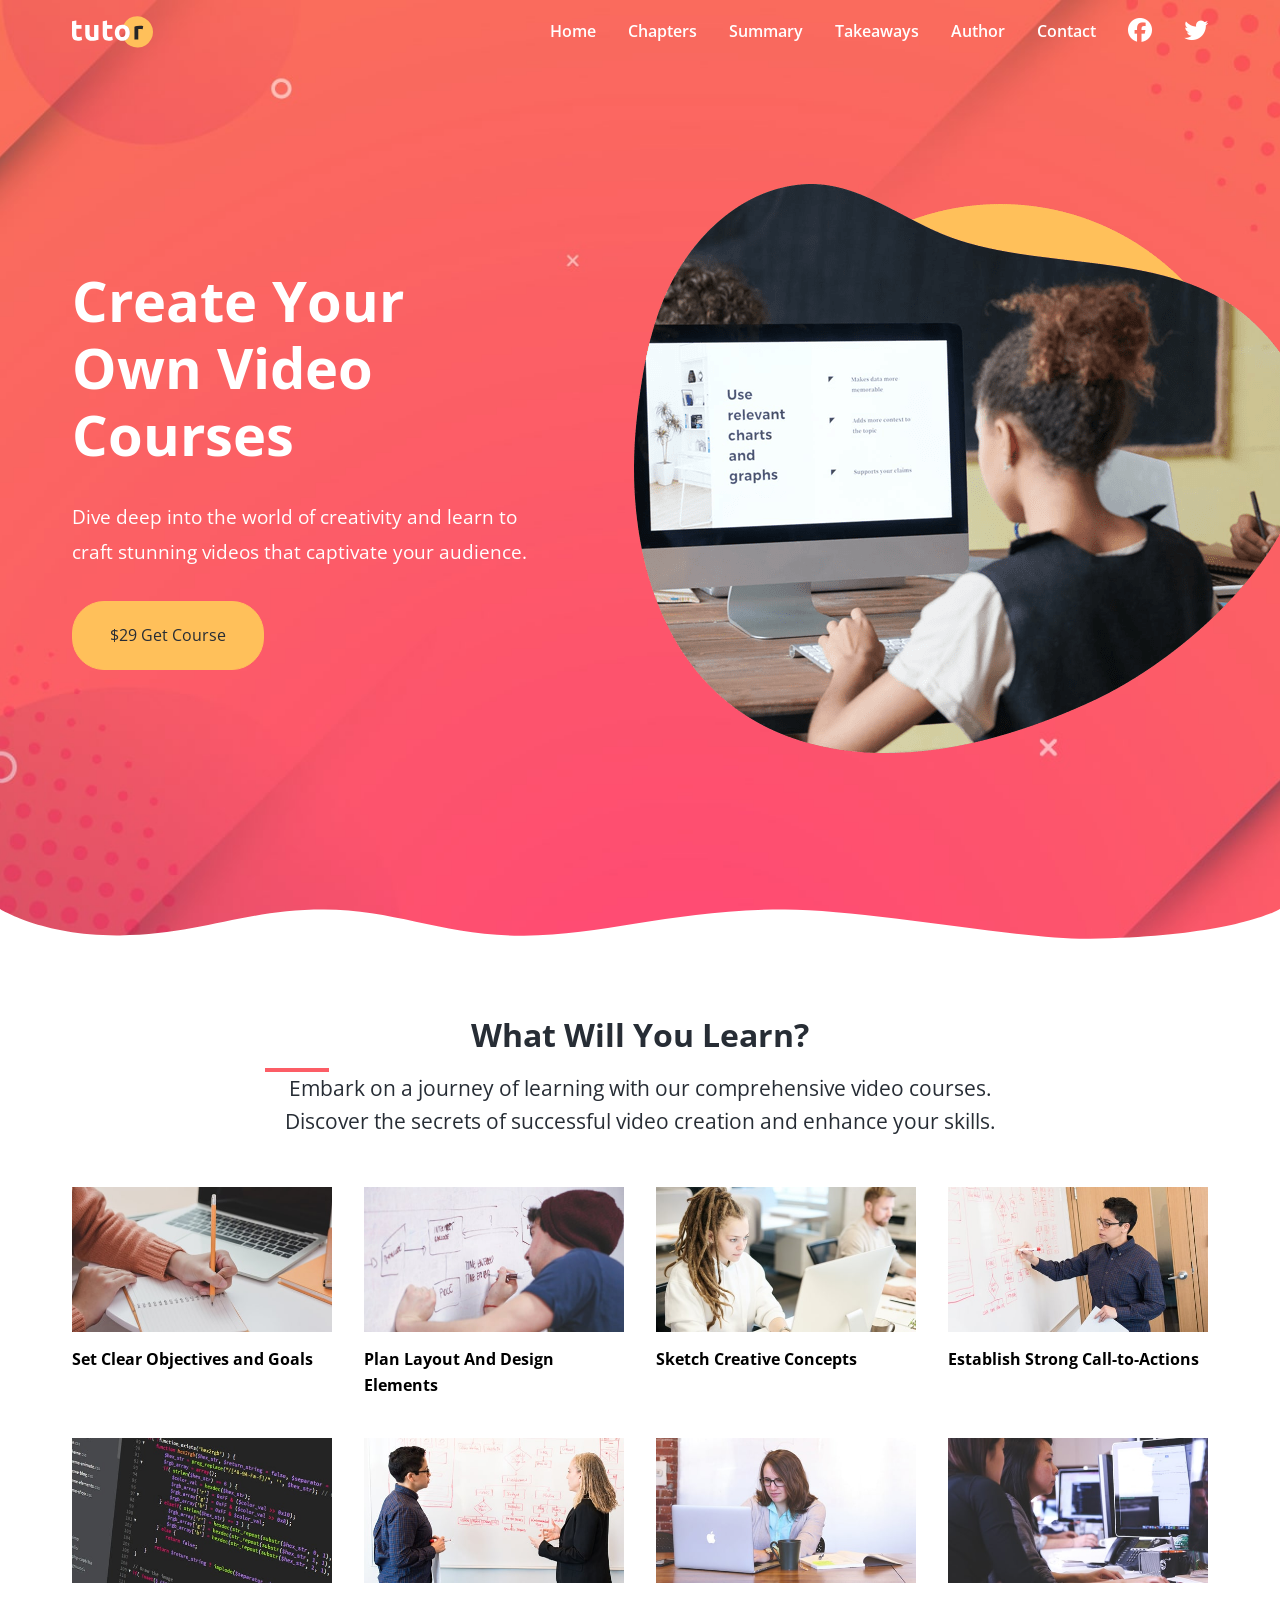
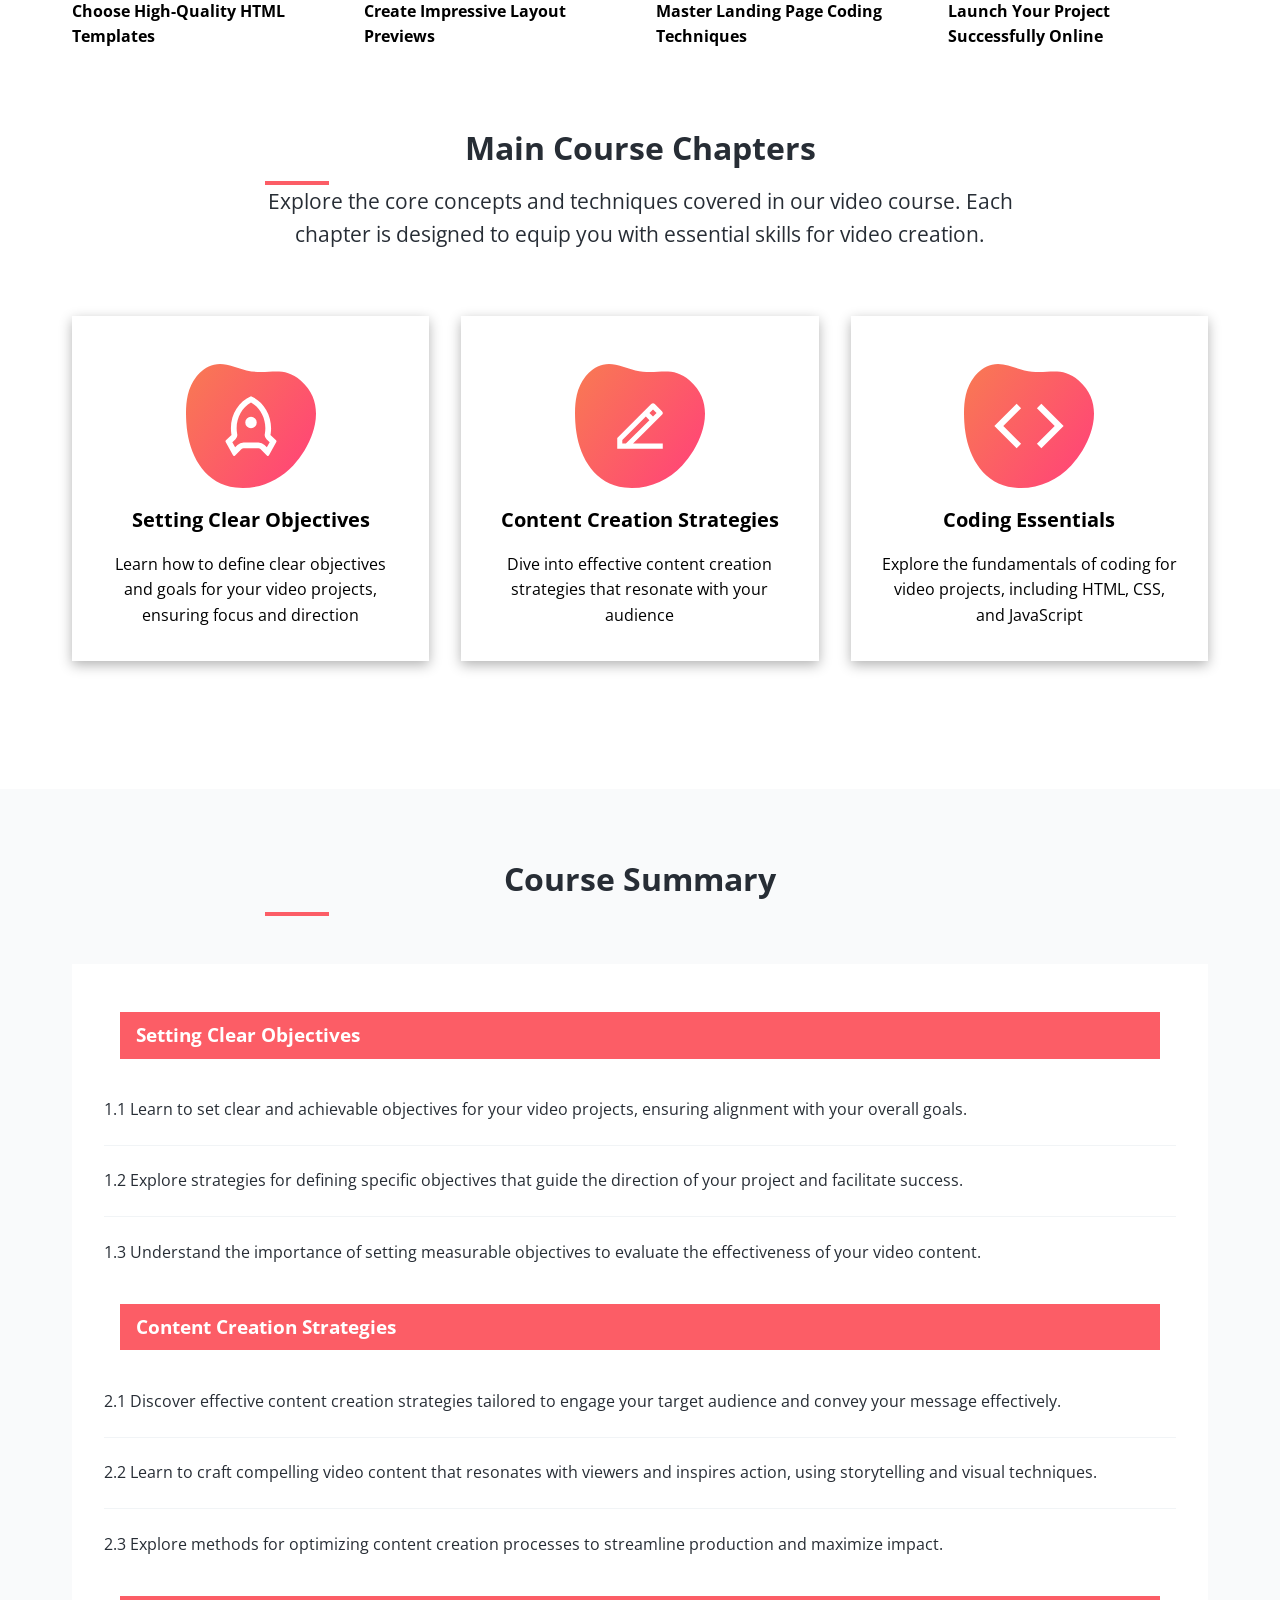
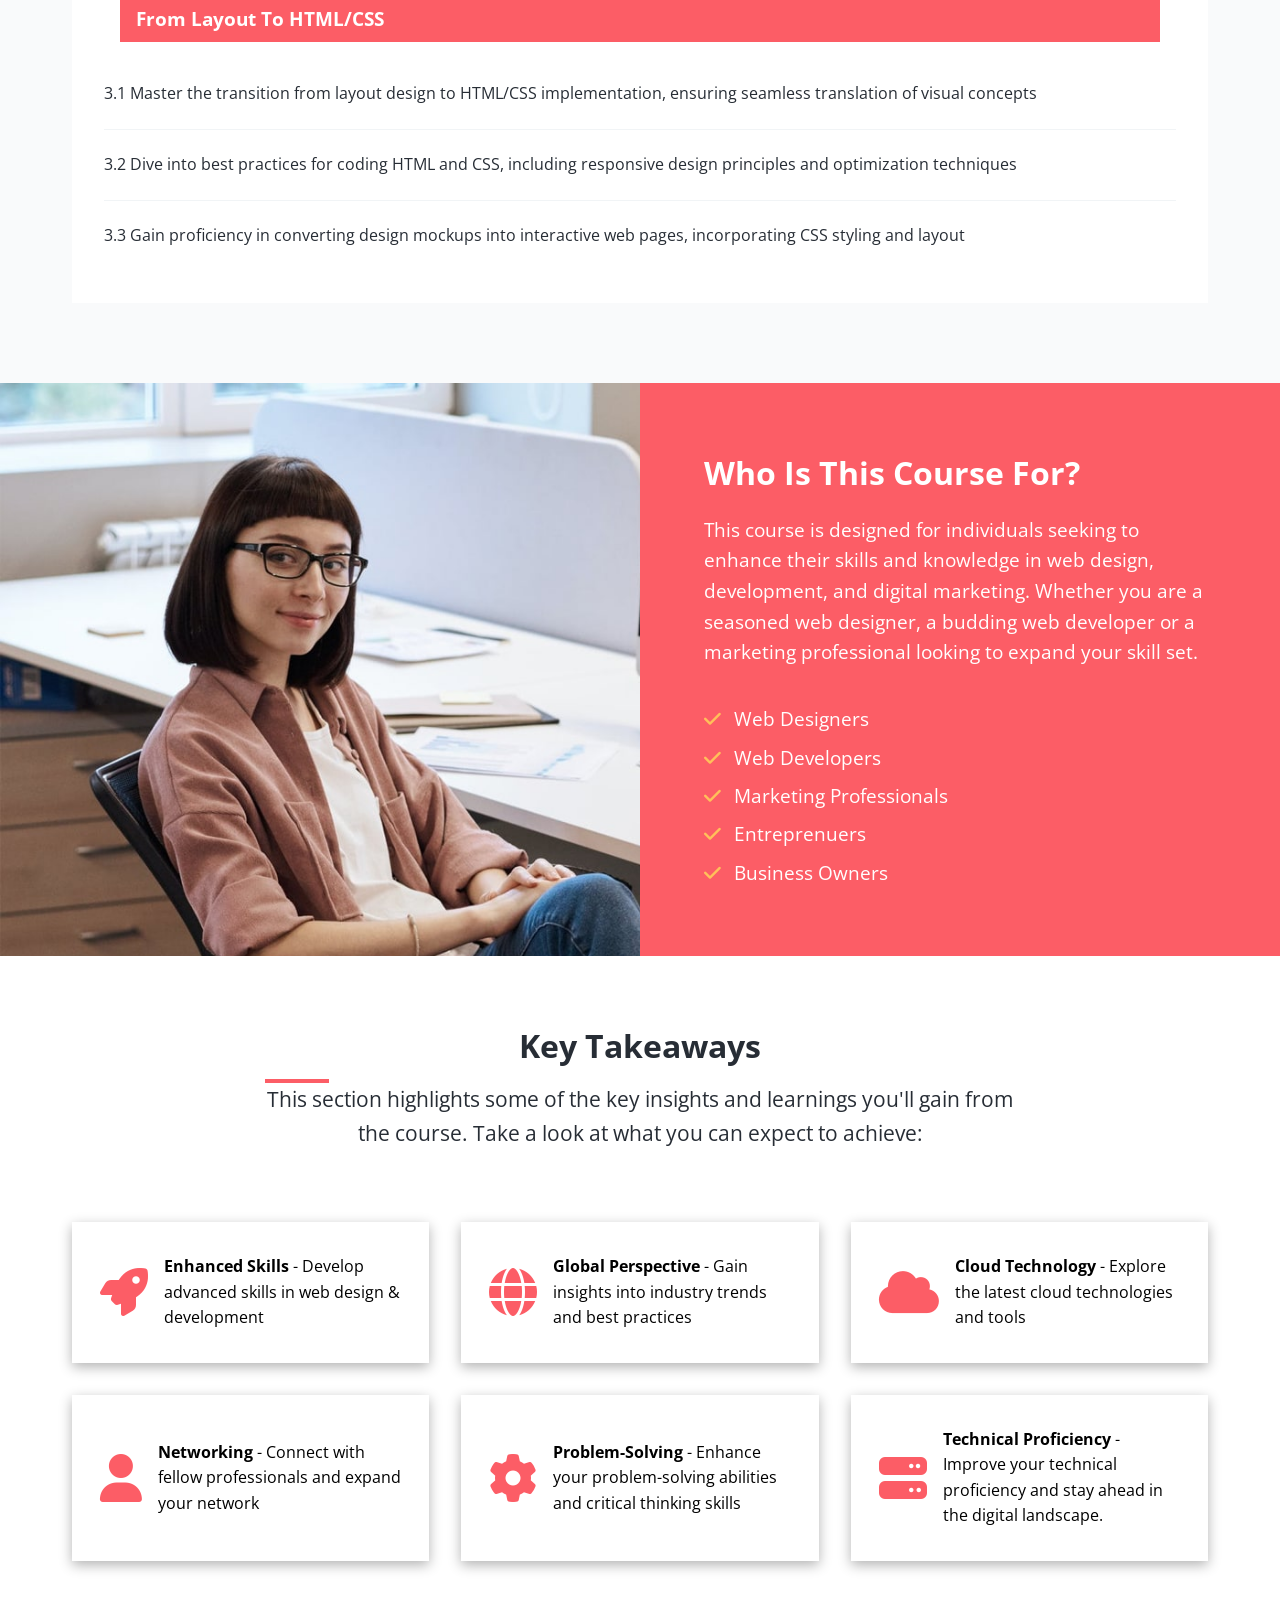
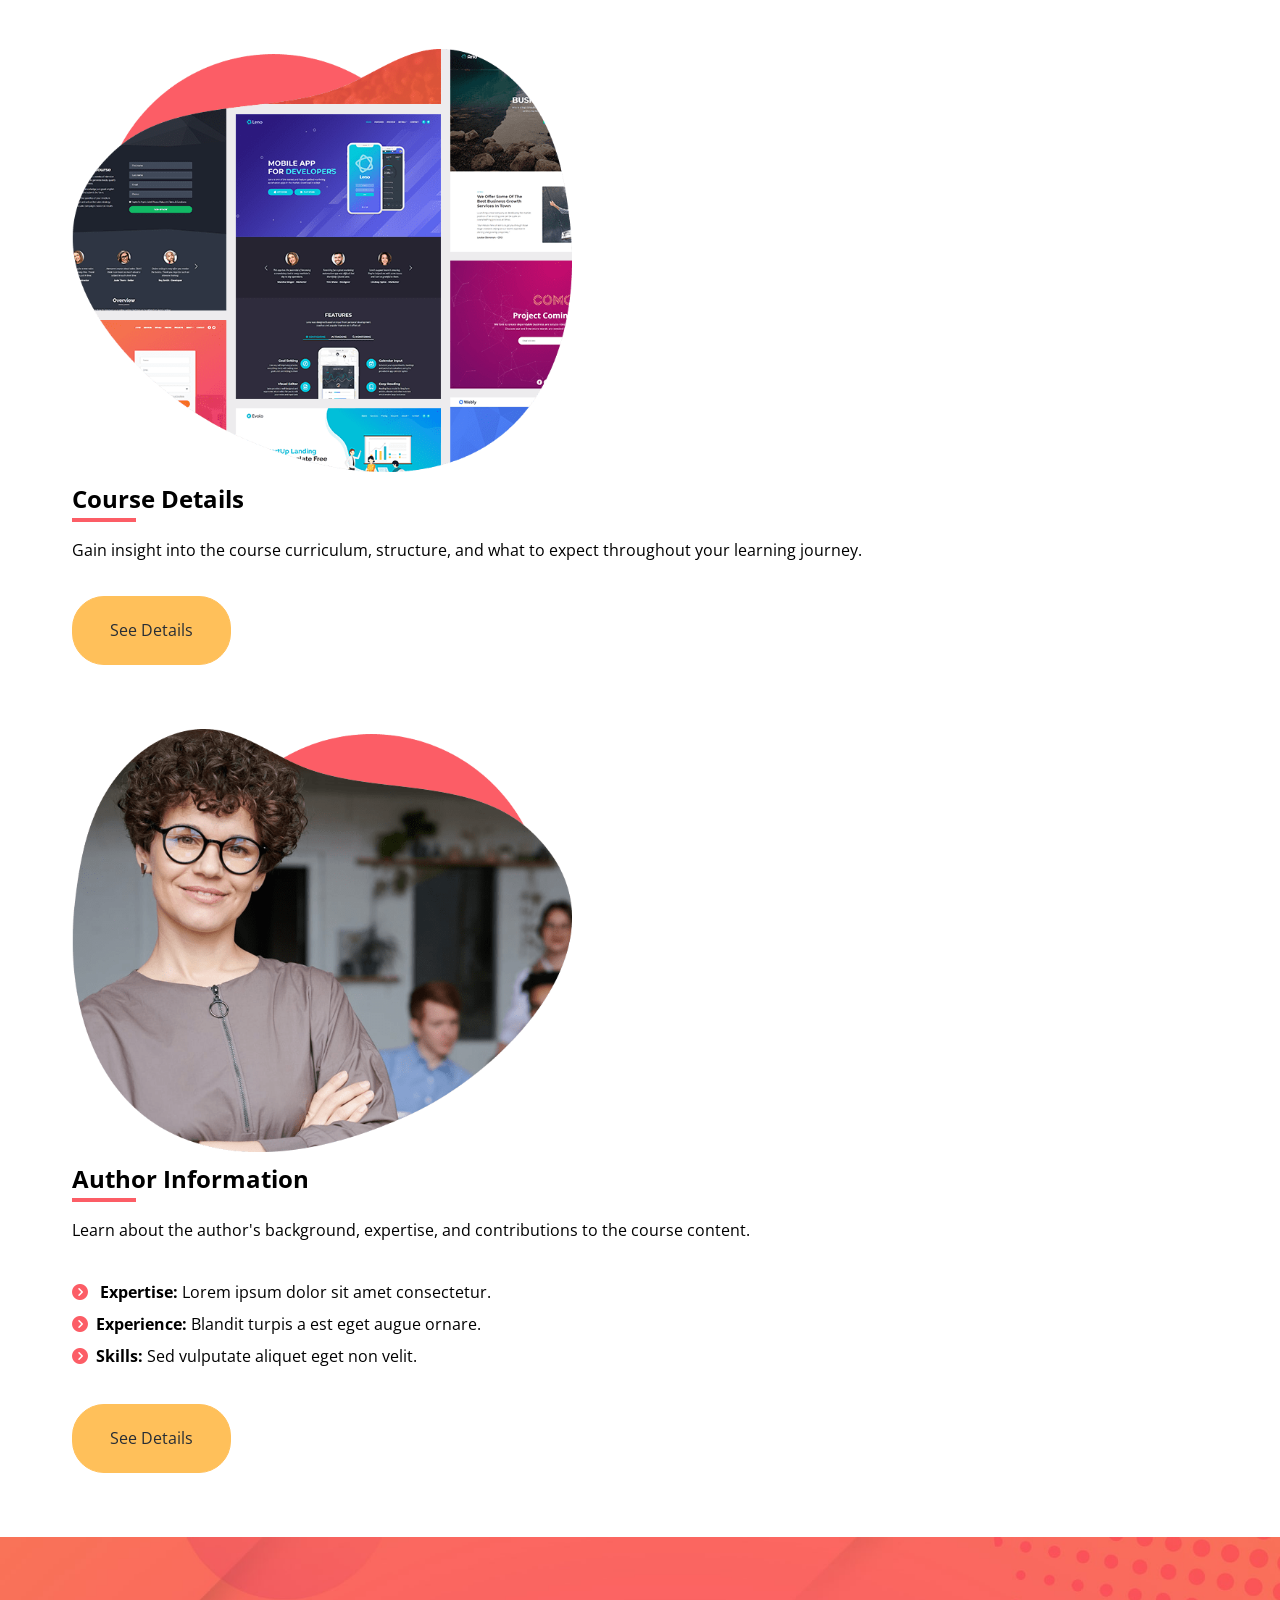
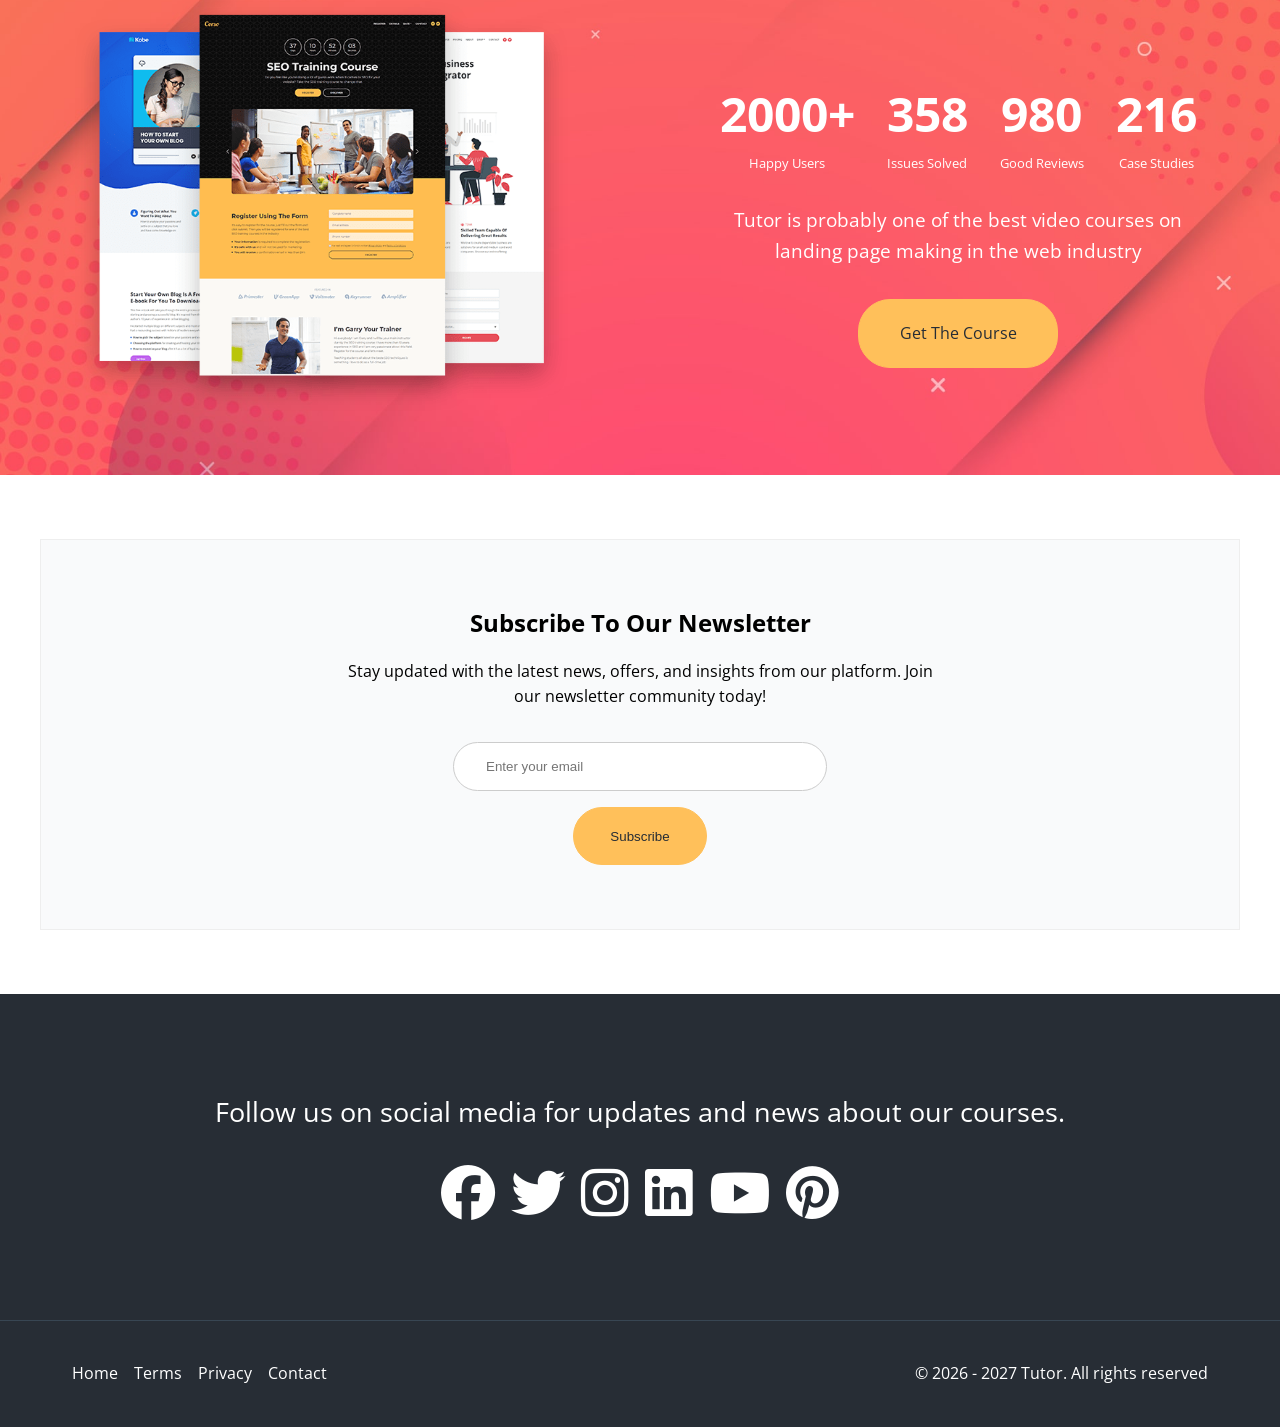
<file: tutor/index.html>
<!DOCTYPE html>
<html lang="en">
  <head>
    <meta charset="UTF-8" />
    <meta name="viewport" content="width=device-width, initial-scale=1.0" />
    <link rel="preconnect" href="https://fonts.googleapis.com" />
    <link rel="preconnect" href="https://fonts.gstatic.com" crossorigin />
    <link
      href="https://fonts.googleapis.com/css2?family=Open+Sans:ital,wght@0,300..800;1,300..800&display=swap"
      rel="stylesheet"
    />
    <link
      rel="stylesheet"
      href="https://cdnjs.cloudflare.com/ajax/libs/font-awesome/6.5.2/css/all.min.css"
      integrity="sha512-SnH5WK+bZxgPHs44uWIX+LLJAJ9/2PkPKZ5QiAj6Ta86w+fsb2TkcmfRyVX3pBnMFcV7oQPJkl9QevSCWr3W6A=="
      crossorigin="anonymous"
      referrerpolicy="no-referrer"
    />
    <link rel="stylesheet" href="./css/styles.css" />
    <link rel="icon" href="./images/favicon.png" />
    <title>Welcome To Tutor</title>
  </head>
  <body>
    <nav class="navbar">
      <div class="navbar-flex container">
        <img src="images/logo.svg" alt="Tutor" />

        <div class="main-menu-items">
          <ul class="main-menu-list">
            <li>
              <a href="index.html">Home</a>
            </li>
            <li>
              <a href="#chapters">Chapters</a>
            </li>
            <li>
              <a href="#summary">Summary</a>
            </li>
            <li>
              <a href="#takeaways">Takeaways</a>
            </li>
            <li>
              <a href="#author">Author</a>
            </li>
            <li>
              <a href="contact.html">Contact</a>
            </li>
            <li>
              <a href="#" >
                <i class="fa-brands fa-facebook"></i>
              </a>
            </li>
            <li>
              <a href="#" >
                <i class="fa-brands fa-twitter"></i>
              </a>
            </li>
          </ul>
        </div>

        <!-- Mobile Menu -->
        <div class="mobile-menu">
          <!-- Hamburger button -->
          <div class="mobile-menu-toggle">
            <i class="fas fa-bars fa-2x"></i>
          </div>
          <!-- Mobile Menu Items -->
          <div class="mobile-menu-items">
            <ul class="mobile-menu-list">
              <li>
                <a href="index.html">Home</a>
              </li>
              <li>
                <a href="#chapters">Chapters</a>
              </li>
              <li>
                <a href="#summary">Summary</a>
              </li>
              <li>
                <a href="#takeaways">Takeaways</a>
              </li>
              <li>
                <a href="#author">Author</a>
              </li>
              <li>
                <a href="contact.html">Contact</a>
              </li>
              <li>
                <a href="#" >
                  <i class="fa-brands fa-facebook"></i>
                </a>
              </li>
              <li>
                <a href="#" >
                  <i class="fa-brands fa-twitter"></i>
                </a>
              </li>
            </ul>
          </div>
        </div>
      </div>
    </nav>

    <!-- Hero -->
    <header class="hero">
      <div class="container hero-flex">
        <div class="hero-content">
          <h1>Create Your Own Video Courses</h1>
          <p>
            Dive deep into the world of creativity and learn to craft stunning
            videos that captivate your audience.
          </p>
          <a href="#" class="btn">$29 Get Course</a>
        </div>
        <img src="images/header-course.png" alt="hero" />
      </div>

      <svg
        class="frame-decoration"
        data-name="Layer 2"
        xmlns="http://www.w3.org/2000/svg"
        preserveAspectRatio="none"
        viewBox="0 0 1920 192.275"
      >
        <defs>
          <style>
            .cls-1 {
              fill: #ffffff;
            }
          </style>
        </defs>
        <title>frame-decoration</title>
        <path
          class="cls-1"
          d="M0,158.755s63.9,52.163,179.472,50.736c121.494-1.5,185.839-49.738,305.984-49.733,109.21,0,181.491,51.733,300.537,50.233,123.941-1.562,225.214-50.126,390.43-50.374,123.821-.185,353.982,58.374,458.976,56.373,217.907-4.153,284.6-57.236,284.6-57.236V351.03H0V158.755Z"
          transform="translate(0 -158.755)"
        />
      </svg>
    </header>

    <!-- Learn Section -->
    <section class="learn">
      <div class="container">
        <div class="section-header">
          <h2>What Will You Learn?</h2>
          <div class="heading-border"></div>
          <p>
            Embark on a journey of learning with our comprehensive video
            courses. Discover the secrets of successful video creation and
            enhance your skills.
          </p>
        </div>

        <div class="topics">
          <div class="topic">
            <div class="topic-image">
              <img src="images/description-1.jpg" alt="topic" />
            </div>
            <div class="topic-text">
              <h3>Set Clear Objectives and Goals</h3>
            </div>
          </div>
          <div class="topic">
            <div class="topic-image">
              <img src="images/description-2.jpg" alt="alternative" />
            </div>
            <div class="topic-text">
              <h3>Plan Layout And Design Elements</h3>
            </div>
          </div>
          <div class="topic">
            <div class="topic-image">
              <img src="images/description-3.jpg" alt="alternative" />
            </div>
            <div class="topic-text">
              <h3>Sketch Creative Concepts</h3>
            </div>
          </div>
          <div class="topic">
            <div class="topic-image">
              <img src="images/description-4.jpg" alt="alternative" />
            </div>
            <div class="topic-text">
              <h3>Establish Strong Call-to-Actions</h3>
            </div>
          </div>
          <div class="topic">
            <div class="topic-image">
              <img src="images/description-5.jpg" alt="alternative" />
            </div>
            <div class="topic-text">
              <h3>Choose High-Quality HTML Templates</h3>
            </div>
          </div>
          <div class="topic">
            <div class="topic-image">
              <img src="images/description-6.jpg" alt="alternative" />
            </div>
            <div class="topic-text">
              <h3>Create Impressive Layout Previews</h3>
            </div>
          </div>
          <div class="topic">
            <div class="topic-image">
              <img src="images/description-7.jpg" alt="alternative" />
            </div>
            <div class="topic-text">
              <h3>Master Landing Page Coding Techniques</h3>
            </div>
          </div>
          <div class="topic">
            <div class="topic-image">
              <img src="images/description-8.jpg" alt="alternative" />
            </div>
            <div class="topic-text">
              <h3>Launch Your Project Successfully Online</h3>
            </div>
          </div>
        </div>
      </div>
    </section>

    <!-- Course Chapter Section -->
    <section class="chapters section" id="chapters">
      <div class="container">
        <div class="section-header">
          <h2>Main Course Chapters</h2>
          <div class="heading-border"></div>
          <p>
            Explore the core concepts and techniques covered in our video
            course. Each chapter is designed to equip you with essential skills
            for video creation.
          </p>
        </div>
        <div class="chapter-cards">
          <div class="card">
            <img src="images/chapters-icon-1.svg" alt="chapter 1" />
            <h3>Setting Clear Objectives</h3>
            <p>
              Learn how to define clear objectives and goals for your video
              projects, ensuring focus and direction
            </p>
          </div>
          <div class="card">
            <img src="images/chapters-icon-2.svg" alt="chapter 2" />
            <h3>Content Creation Strategies</h3>
            <p>
              Dive into effective content creation strategies that resonate with
              your audience
            </p>
          </div>
          <div class="card">
            <img src="images/chapters-icon-3.svg" alt="chapter 3" />
            <h3>Coding Essentials</h3>
            <p>
              Explore the fundamentals of coding for video projects, including
              HTML, CSS, and JavaScript
            </p>
          </div>
        </div>
      </div>
    </section>

    <!-- Course Summary -->
    <section class="summary" id="summary">
      <div class="container">
        <div class="section-header">
          <h2>Course Summary</h2>
          <div class="heading-border"></div>
        </div>
        <div class="section-lists">
          <div class="list">
            <div class="list-header">Setting Clear Objectives</div>
            <div class="list-item">
              1.1 Learn to set clear and achievable objectives for your video
              projects, ensuring alignment with your overall goals.
            </div>
            <div class="list-item">
              1.2 Explore strategies for defining specific objectives that guide
              the direction of your project and facilitate success.
            </div>
            <div class="list-item">
              1.3 Understand the importance of setting measurable objectives to
              evaluate the effectiveness of your video content.
            </div>
          </div>

          <div class="list">
            <div class="list-header">Content Creation Strategies</div>
            <div class="list-item">
              2.1 Discover effective content creation strategies tailored to
              engage your target audience and convey your message effectively.
            </div>
            <div class="list-item">
              2.2 Learn to craft compelling video content that resonates with
              viewers and inspires action, using storytelling and visual
              techniques.
            </div>
            <div class="list-item">
              2.3 Explore methods for optimizing content creation processes to
              streamline production and maximize impact.
            </div>
          </div>

          <div class="list">
            <div class="list-header">From Layout To HTML/CSS</div>
            <div class="list-item">
              3.1 Master the transition from layout design to HTML/CSS
              implementation, ensuring seamless translation of visual concepts
            </div>
            <div class="list-item">
              3.2 Dive into best practices for coding HTML and CSS, including
              responsive design principles and optimization techniques
            </div>
            <div class="list-item">
              3.3 Gain proficiency in converting design mockups into interactive
              web pages, incorporating CSS styling and layout
            </div>
          </div>
        </div>
      </div>
    </section>

    <!-- Info -->
    <section class="info" id="info">
      <div class="info-container">
        <div class="info-left"></div>
        <div class="info-content">
          <h2>Who Is This Course For?</h2>
          <p>
            This course is designed for individuals seeking to enhance their
            skills and knowledge in web design, development, and digital
            marketing. Whether you are a seasoned web designer, a budding web
            developer or a marketing professional looking to expand your skill
            set.
          </p>
          <ul>
            <li><i class="fas fa-check"></i> Web Designers</li>
            <li><i class="fas fa-check"></i> Web Developers</li>
            <li><i class="fas fa-check"></i> Marketing Professionals</li>
            <li><i class="fas fa-check"></i> Entreprenuers</li>
            <li><i class="fas fa-check"></i> Business Owners</li>
          </ul>
        </div>
      </div>
    </section>

    <!-- Takeaways -->
    <section class="takeaways section" id="takeaways">
      <div class="container">
        <div class="section-header">
          <h2>Key Takeaways</h2>
          <div class="heading-border"></div>
          <p>
            This section highlights some of the key insights and learnings
            you'll gain from the course. Take a look at what you can expect to
            achieve:
          </p>
        </div>
        <div class="takeaways-cards">
          <div class="card">
            <i class="fas fa-rocket fa-3x text-primary"></i>
            <p>
              <strong>Enhanced Skills</strong> - Develop advanced skills in web
              design & development
            </p>
          </div>
          <div class="card">
            <i class="fas fa-globe fa-3x text-primary"></i>
            <p>
              <strong>Global Perspective</strong> - Gain insights into industry
              trends and best practices
            </p>
          </div>
          <div class="card">
            <i class="fas fa-cloud fa-3x text-primary"></i>
            <p>
              <strong>Cloud Technology</strong> - Explore the latest cloud
              technologies and tools
            </p>
          </div>
          <div class="card">
            <i class="fas fa-user fa-3x text-primary"></i>
            <p>
              <strong>Networking </strong> - Connect with fellow professionals
              and expand your network
            </p>
          </div>
          <div class="card">
            <i class="fas fa-cog fa-3x text-primary"></i>
            <p>
              <strong>Problem-Solving</strong> - Enhance your problem-solving
              abilities and critical thinking skills
            </p>
          </div>
          <div class="card">
            <i class="fas fa-server fa-3x text-primary"></i>
            <p>
              <strong>Technical Proficiency</strong> - Improve your technical
              proficiency and stay ahead in the digital landscape.
            </p>
          </div>
        </div>
      </div>
    </section>

    <!-- Course Details -->
    <section class="details section" id="details">
      <div class="container details-flex">
        <img src="images/details.png" alt="details" />
        <div class="details-content">
          <h2>Course Details</h2>
          <div class="heading-border"></div>
          <p>
            Gain insight into the course curriculum, structure, and what to
            expect throughout your learning journey.
          </p>
          <a href="#" class="btn">See Details</a>
        </div>
      </div>
    </section>

    <!-- Author Info -->
    <section class="details section" id="author">
      <div class="container details-flex">
        <img src="images/author.png" alt="details" />
        <div class="details-content">
          <h2>Author Information</h2>
          <div class="heading-border"></div>
          <p>
            Learn about the author's background, expertise, and contributions to
            the course content.
          </p>
          <ul>
            <li>
              <i class="fas fa-chevron-circle-right text-primary"></i>
              <strong> Expertise: </strong> Lorem ipsum dolor sit amet
              consectetur.
            </li>
            <li>
              <i class="fas fa-chevron-circle-right text-primary"></i
              ><strong>Experience:</strong> Blandit turpis a est eget augue
              ornare.
            </li>
            <li>
              <i class="fas fa-chevron-circle-right text-primary"></i
              ><strong>Skills:</strong> Sed vulputate aliquet eget non velit.
            </li>
          </ul>
          <a href="#" class="btn">See Details</a>
        </div>
      </div>
    </section>

    <!-- Stats -->
    <section class="stats section" id="stats">
      <div class="container stats-flex">
        <img src="images/stats.png" alt="stats" />
        <div class="stats-content">
          <div class="stats-numbers">
            <div>
              <h3>2000+</h3>
              <p>Happy Users</p>
            </div>
            <div>
              <h3>358</h3>
              <p>Issues Solved</p>
            </div>
            <div>
              <h3>980</h3>
              <p>Good Reviews</p>
            </div>
            <div>
              <h3>216</h3>
              <p>Case Studies</p>
            </div>
          </div>

          <p class="stats-text">
            Tutor is probably one of the best video courses on landing page
            making in the web industry
          </p>
          <a href="#" class="btn">Get The Course</a>
        </div>
      </div>
    </section>

    <!-- Newsletter -->
    <section class="newsletter section" id="newsletter">
      <div class="container newsletter-flex">
        <h2>Subscribe To Our Newsletter</h2>
        <p>
          Stay updated with the latest news, offers, and insights from our
          platform. Join our newsletter community today!
        </p>
        <form>
          <input
            type="email"
            name="email"
            id="email"
            placeholder="Enter your email"
          />
          <button type="submit" class="btn">Subscribe</button>
        </form>
      </div>
    </section>

    <!-- Social -->
    <section class="social section">
      <div class="container">
        <p>Follow us on social media for updates and news about our courses.</p>
        <div class="social-icons">
          <a href="#"> <i class="fa-brands fa-facebook fa-2x"></i> </a>
          <a href="#"> <i class="fa-brands fa-twitter fa-2x"></i> </a>
          <a href="#"> <i class="fa-brands fa-instagram fa-2x"></i> </a>
          <a href="#"> <i class="fa-brands fa-linkedin fa-2x"></i> </a>
          <a href="#"> <i class="fa-brands fa-youtube fa-2x"></i> </a>
          <a href="#"> <i class="fa-brands fa-pinterest fa-2x"></i> </a>
        </div>
      </div>
    </section>

    <footer class="footer">
      <div class="container footer-flex">
        <ul class="footer-links">
          <li><a href="#">Home</a></li>
          <li><a href="#">Terms</a></li>
          <li><a href="#">Privacy</a></li>
          <li><a href="contact.html">Contact</a></li>
        </ul>
        <p>&copy; 2026 - 2027 Tutor. All rights reserved</p>
      </div>
    </footer>

    <script src="js/script.js"></script>
  </body>
</html>
</file>
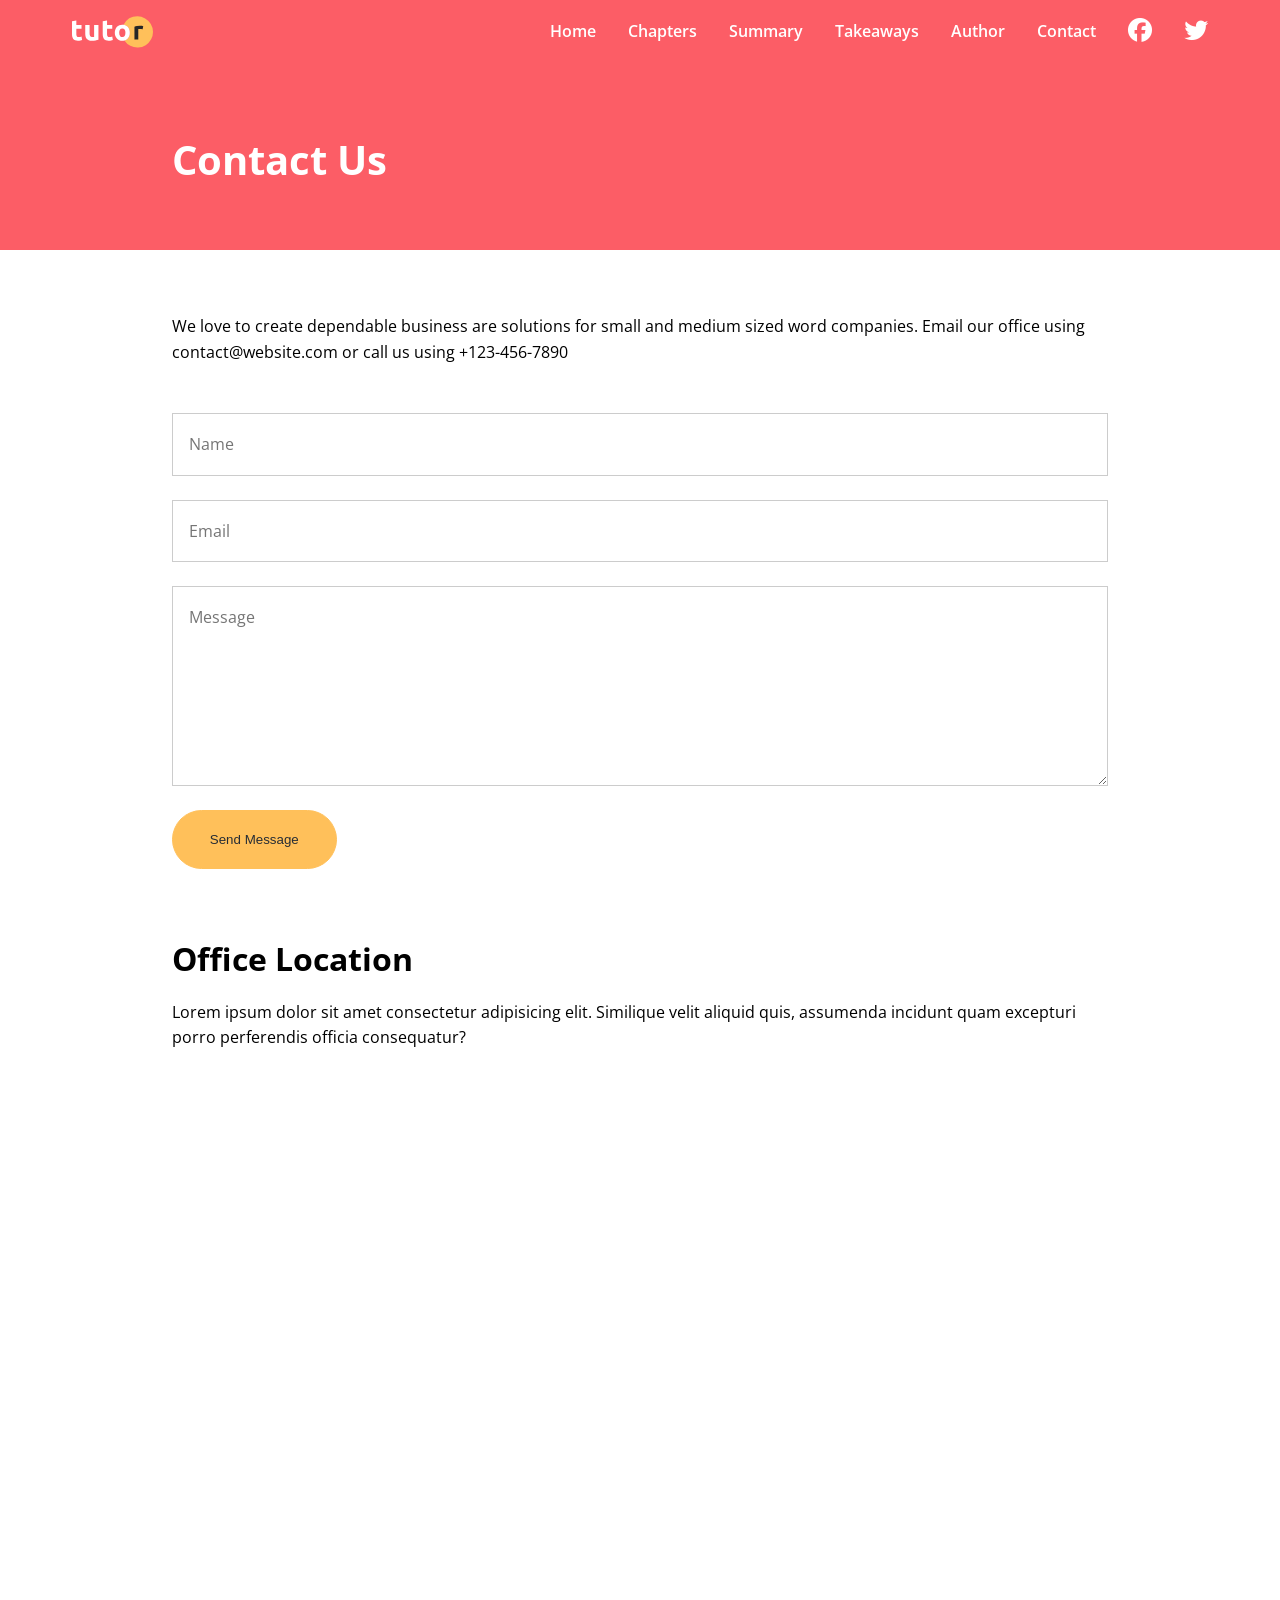
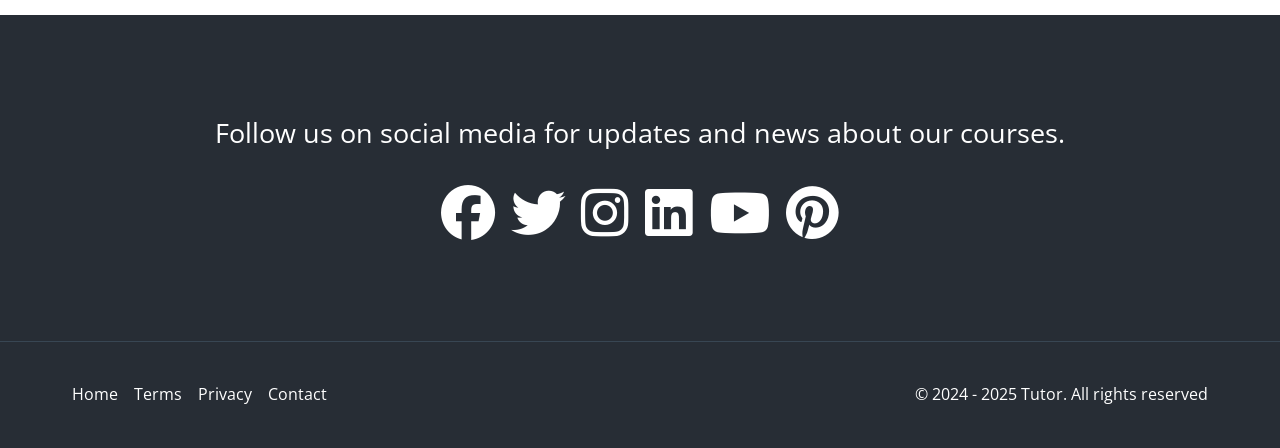
<file: tutor/contact.html>
<!DOCTYPE html>
<html lang="en">
  <head>
    <meta charset="UTF-8" />
    <meta name="viewport" content="width=device-width, initial-scale=1.0" />
    <link rel="preconnect" href="https://fonts.googleapis.com" />
    <link rel="preconnect" href="https://fonts.gstatic.com" crossorigin />
    <link
      href="https://fonts.googleapis.com/css2?family=Open+Sans:ital,wght@0,300..800;1,300..800&display=swap"
      rel="stylesheet"
    />
    <link
      rel="stylesheet"
      href="https://cdnjs.cloudflare.com/ajax/libs/font-awesome/6.5.2/css/all.min.css"
      integrity="sha512-SnH5WK+bZxgPHs44uWIX+LLJAJ9/2PkPKZ5QiAj6Ta86w+fsb2TkcmfRyVX3pBnMFcV7oQPJkl9QevSCWr3W6A=="
      crossorigin="anonymous"
      referrerpolicy="no-referrer"
    />
    <link rel="stylesheet" href="./css/styles.css" />
    <link rel="icon" href="./images/favicon.png" />
    <title>Welcome To Tutor</title>
  </head>
  <body>
    <nav class="navbar">
      <div class="navbar-flex container">
        <img src="images/logo.svg" alt="Tutor" />

        <div class="main-menu-items">
          <ul class="main-menu-list">
            <li>
              <a href="index.html">Home</a>
            </li>
            <li>
              <a href="#chapters">Chapters</a>
            </li>
            <li>
              <a href="#summary">Summary</a>
            </li>
            <li>
              <a href="#takeaways">Takeaways</a>
            </li>
            <li>
              <a href="#author">Author</a>
            </li>
            <li>
              <a href="contact.html">Contact</a>
            </li>
            <li>
              <a href="#" >
                <i class="fa-brands fa-facebook"></i>
              </a>
            </li>
            <li>
              <a href="#" >
                <i class="fa-brands fa-twitter"></i>
              </a>
            </li>
          </ul>
        </div>

        <!-- Mobile Menu -->
        <div class="mobile-menu">
          <!-- Hamburger button -->
          <div class="mobile-menu-toggle">
            <i class="fas fa-bars fa-2x"></i>
          </div>
          <!-- Mobile Menu Items -->
          <div class="mobile-menu-items">
            <ul class="mobile-menu-list">
              <li>
                <a href="index.html">Home</a>
              </li>
              <li>
                <a href="#chapters">Chapters</a>
              </li>
              <li>
                <a href="#summary">Summary</a>
              </li>
              <li>
                <a href="#takeaways">Takeaways</a>
              </li>
              <li>
                <a href="#author">Author</a>
              </li>
              <li>
                <a href="contact.html">Contact</a>
              </li>
              <li>
                <a href="#" >
                  <i class="fa-brands fa-facebook"></i>
                </a>
              </li>
              <li>
                <a href="#" >
                  <i class="fa-brands fa-twitter"></i>
                </a>
              </li>
            </ul>
          </div>
        </div>
      </div>
    </nav>

    <!-- Inner Header -->
    <header class="inner-header">
      <div class="container-sm">
        <h1>Contact Us</h1>
      </div>
    </header>

    <section class="contact-form section">
      <div class="container-sm">
        <p>
          We love to create dependable business are solutions for small and
          medium sized word companies. Email our office using
          contact@website.com or call us using +123-456-7890
        </p>

        <form action="https://formspree.io/f/myyrqerl" method="POST">
          <input type="text" name="name" placeholder="Name" />
          <input type="email" name="email" placeholder="Email" />
          <textarea name="message" placeholder="Message"></textarea>
          <button type="submit" class="btn">Send Message</button>
        </form>
      </div>
    </section>

    <!-- Location -->
    <section class="location section">
      <div class="container-sm">
        <h2>Office Location</h2>
        <p>
          Lorem ipsum dolor sit amet consectetur adipisicing elit. Similique
          velit aliquid quis, assumenda incidunt quam excepturi porro
          perferendis officia consequatur?
        </p>
        <div class="map">
          <iframe
            src="https://www.google.com/maps/embed?pb=!1m18!1m12!1m3!1d1241.5303553091994!2d-0.14076024298621118!3d51.51210217963597!2m3!1f0!2f0!3f0!3m2!1i1024!2i768!4f13.1!3m3!1m2!1s0x487604d502268421%3A0x6a7d62889992f993!2sRegent+St%2C+Soho%2C+London+W1B+5TH%2C+UK!5e0!3m2!1sen!2sro!4v1476174541049"
            allowfullscreen
          ></iframe>
        </div>
      </div>
    </section>

    <!-- Social -->
    <section class="social section">
      <div class="container">
        <p>Follow us on social media for updates and news about our courses.</p>
        <div class="social-icons">
          <a href="#"> <i class="fa-brands fa-facebook fa-2x"></i> </a>
          <a href="#"> <i class="fa-brands fa-twitter fa-2x"></i> </a>
          <a href="#"> <i class="fa-brands fa-instagram fa-2x"></i> </a>
          <a href="#"> <i class="fa-brands fa-linkedin fa-2x"></i> </a>
          <a href="#"> <i class="fa-brands fa-youtube fa-2x"></i> </a>
          <a href="#"> <i class="fa-brands fa-pinterest fa-2x"></i> </a>
        </div>
      </div>
    </section>

    <footer class="footer">
      <div class="container footer-flex">
        <ul class="footer-links">
          <li><a href="#">Home</a></li>
          <li><a href="#">Terms</a></li>
          <li><a href="#">Privacy</a></li>
          <li><a href="contact.html">Contact</a></li>
        </ul>
        <p>&copy; 2024 - 2025 Tutor. All rights reserved</p>
      </div>
    </footer>

    <script src="js/script.js"></script>
  </body>
</html>
</file>
<file: tutor/css/styles.css>
*,
*::before,
*::after {
    margin: 0;
    padding: 0;
    box-sizing: border-box;
}

:root {
    --primary-color: #fc5d66;
    --secondary-color: #ffc05a;
    --light-color: #f9fafb;
    --dark-color: #272d35;
}

html,
body {
    font-family: 'Open Sans', sans-serif;
    line-height: 1.6;
    scroll-behavior: smooth;
}

a {
    text-decoration: none;
}

ul {
    list-style: none;
}

img {
    max-width: 100%;
}

/* utility classes */
.container {
    max-width: 1200px;
    margin: 0 auto;
    padding: 0 2rem;
}

.container-sm {
    max-width: 1000px;
    margin: 0 auto;
    padding: 0 2rem;
}

.btn {
    display: inline-block;
    padding: 1.3rem 2.3rem;
    border: 1px solid var(--secondary-color);
    border-radius: 32px;
    background: var(--secondary-color);
    color: var(--dark-color);
    cursor: pointer;
    transition: all 0.2s;
}

.btn:hover {
    background: var(--primary-color);
    color: #fff;
}

/* text classes */
.text-primary {
    color: var(--primary-color);
}

.text-secondary {
    color: var(--secondary-color);
}

.section {
    margin: 4rem 0;
}

/* section Header */
.section-header {
    max-width: 750px;
    margin: 0 auto;
    text-align: center;
    margin-bottom: 3rem;
}

.section-header h2 {
    font-size: 2rem;
    font-weight: 700;
    color: var(--dark-color);
    margin-bottom: 0.5rem;
}

.section-header p {
    font-size: 1.3rem;
    color: var(--dark-color);
}

.heading-border {
    width: 64px;
    height: 4px;
    background-color: var(--primary-color);
}

/* card style */
.card {
    display: flex;
    flex-direction: column;
    align-items: center;
    justify-content: center;
    text-align: center;
    padding: 2rem 1.75rem;
    background: #fff;
    box-shadow: 0 4px 12px 0 rgba(0, 0, 0, 0.3);
}

/* nav bar */
.navbar {
    background-color: transparent;
    color: white;
    padding: 1rem 2rem;
    position: fixed;
    top: 0;
    right: 0;
    left: 0;
    z-index: 1000;
    transition: background-color 0.5s ease-in-out;
}

.navbar.navbar-scroll {
    background-color: rgba(235, 77, 85, 0.8);
    backdrop-filter: blur(10px);
}

.navbar-flex {
    display: flex;
    justify-content: space-between;
    align-items: center;
}

.navbar img {
    width: 81px;
    height: 32px;
}

.navbar .main-menu-list {
    display: flex;
    align-items: center;
    gap: 2rem;
    font-weight: 600;
}

.navbar a {
    color: #fff;
}

.navbar a:hover {
    color: var(--secondary-color);
}

.navbar i {
    font-size: 1.5rem;
}

/* mobile menu */
.mobile-menu {
    display: none;
}

.navbar .mobile-menu-toggle {
    color: #fff;
    cursor: pointer;
}

.navbar .mobile-menu-items {
    position: absolute;
    top: 100%;
    left: 0;
    width: 100%;
    background-color: rgba(0, 0, 0, 0.8);
    opacity: 0.95;
    padding: 3rem 2rem;
    text-align: center;
    box-shadow: 0 2px 5px rgba(0, 0, 0, 0.1);
    border-top: 1px solid rgba(255, 255, 255, 0.1);
    transform: translateX(100%);
    transition: transform 0.3s ease;
}

.navbar .mobile-menu-items.active {
    transform: translateX(0);
}

.navbar .mobile-menu-list {
    display: flex;
    flex-direction: column;
    gap: 2rem;
    font-size: 1.2rem;
}

/* Hero */
.hero {
    background: #000 url('../images/header-background.jpg') center center/cover no-repeat;
    padding: 11.5rem 2rem 8rem;
    color: #fff;
    overflow-x: hidden;
    position: relative;
}

.hero .hero-flex {
    display: flex;
    justify-content: space-between;
    align-items: center;
    gap: 6rem;
    padding-bottom: 8rem;
}

.hero h1 {
    font-size: 3.5rem;
    margin-bottom: 2rem;
    line-height: 1.2;
    font-weight: 700;
}

.hero p {
    font-size: 1.2rem;
    margin-bottom: 2rem;
    line-height: 1.8;
    font-weight: 400;
}

.hero img {
    width: 100%;
    margin-right: -100px;
}

.hero .frame-decoration {
    position: absolute;
    bottom: 0;
    left: 0;
    width: 100%;
    height: 100px;
}

/* learn topics */
.topics {
    display: grid;
    grid-template-columns: repeat(4, 1fr);
    gap: 2rem;
}

.topic img {
    transition: transform 0.3s;
}

.topic img:hover {
    transform: scale(1.1);
}

.topic h3 {
    font-size: 1rem;
    font-weight: 700;
    margin: 0.5rem 0;
}

/* chapter cards */
.chapter-cards {
    display: grid;
    grid-template-columns: repeat(3, 1fr);
    gap: 2rem;
    padding: 1rem 0 4rem;
}

.chapter-cards img {
    width: 130px;
    margin-top: 1rem;
}

.chapter-cards h3 {
    font-size: 1.25rem;
    font-weight: 700;
    margin: 1rem 0;
}

/* summary section */
.summary {
    background-color: var(--light-color);
    color: var(--dark-color);
    padding: 4rem 2rem 5rem;
}

.summary .section-lists {
    background-color: #fff;
    padding: 2rem;
}

.summary .list-header {
    background-color: var(--primary-color);
    color: #fff;
    padding: 0.5rem 1rem;
    font-size: 1.2rem;
    font-weight: 700;
    margin: 1rem;
}

.summary .list-item {
    padding: 1.4rem 0;
    border-bottom: 1px solid #f1f4f6;
}

.summary .list-item:last-child {
    border-bottom: none;
}

/* info section */
.info-container {
    background: url('../images/audience.jpg') top center/cover no-repeat;
    display: flex;
}

.info-content {
    background-color: var(--primary-color);
    color: #fff;
    flex: 1;
    padding: 4rem;
}

.info-content h2 {
    font-size: 2rem;
    margin-bottom: 1rem;
    font-weight: 700;
}

.info-content ul li {
    font-size: 1.2rem;
    line-height: 2;
}

.info-content i {
    margin-right: 0.5rem;
    color: var(--secondary-color);
}

.info-left {
    width: 50%;
}

.info-content p {
    margin-bottom: 2rem;
    font-size: 1.2rem;
}

/* Takeaways */
.takeaways-cards {
    display: grid;
    grid-template-columns: repeat(3, 1fr);
    gap: 2rem;
    padding: 1.5rem 0;
}

.takeaways-cards .card {
    flex-direction: row;
    text-align: left;
}

.takeaways-cards .card i {
    margin-right: 1rem;
}

/* Details section */
.datails .details-flex {
    display: flex;
    gap: 4rem;
    align-items: center;
    justify-content: center;
}

.details img {
    width: 100%;
    max-width: 500px;
}

.datails h2 {
    font-size: 2rem;
    font-weight: 700;
    margin-bottom: 0.5rem;
}

.datails .heading-border {
    margin: 0;
}

.details p {
    margin: 1rem 0 2rem;
}

/* Author */
.details+.details .details-flex {
    flex-direction: row-reverse;
}

.details ul {
    margin-bottom: 2rem;
}

.details ul li {
    line-height: 2;
}

.details i {
    margin-right: 0.5rem;
}

/* stats */
.stats {
    background: #000 url('../images/stats-background.jpg') center center/cover no-repeat;
    color: #fff;
}

.stats-flex {
    display: flex;
    justify-content: space-between;
    align-items: center;
    padding: 4rem 2rem;
}

.stats img {
    width: 100%;
    max-width: 500px;
}

.stats-content {
    max-width: 500px;

}

.stats .stats-numbers {
    display: flex;
    gap: 2rem;
    margin: 2rem 0;
    text-align: center;
    justify-content: center;
    align-items: center;
    flex-wrap: wrap;
}

.stats .stats-numbers h3 {
    font-size: 3rem;
    font-weight: 700;
}

.stats .stats-numbers p {
    font-size: 0.8rem;
}

.stats .stats-text {
    font-size: 1.2rem;
    margin-bottom: 2rem;
    text-align: center;
}

.stats .btn {
    display: block;
    margin: 0 auto;
    text-align: center;
    width: 200px;
}

/* newsletter */
.newsletter {
    text-align: center;
    margin: 0 2rem;

}

.newsletter-flex {
    display: flex;
    gap: 1rem;
    flex-direction: column;
    justify-content: center;
    align-items: center;
    background: var(--light-color);
    border: 1px solid#eee;
    padding: 4rem 2rem;
}

.newsletterh2 {
    font-size: 2rem;
    font-weight: 700;
}

.newsletter p {
    max-width: 600px;
}

.newsletter input[type='email'] {
    padding: 1rem 2rem;
    border: 1px solid #ccc;
    border-radius: 32px;
    width: 100%;
    max-width: 400px;
    margin: 1rem 0;
}

/* social */
.social {
    background: var(--dark-color);
    color: #fff;
    padding: 6rem 2rem;
    text-align: center;
    font-size: 1.7rem;
    margin-bottom: 0;

}

.social a,
.footer a {
    color: #fff;
}

.social a:hover,
.footer a:hover {
    color: var(--secondary-color);

}

.social p {
    margin-bottom: 2rem;
}

.social .social-icons {
    display: flex;
    gap: 1rem;
    justify-content: center;
    margin-top: 2rem;
}

/* footer */
.footer {
    background-color: var(--dark-color);
    color: #fff;
    border-top: 1px solid #384653;
    padding: 0.5rem 2rem;
}

.footer-flex {
    display: flex;
    justify-content: space-between;
    align-items: center;
}

.footer ul {
    display: flex;
    justify-content: center;
    gap: 1rem;
    margin: 2rem 0;
}

/* .contact inner header */
.inner-header {
    background-color: var(--primary-color);
    color: #fff;
    height: 250px;
    padding-top: 8rem;
}

.inner-header h1 {
    font-size: 2.5rem;
    font-weight: 700;
    margin-bottom: 1rem;
}

/* contact form */
.contact-form p {
    margin-bottom: 3rem;

}

.contact-form input,
.contact-form textarea {
    font-family: inherit;
    display: block;
    font-size: medium;
    width: 100%;
    margin: 1.5rem 0;
    border: 1px solid #ccc;
    padding: 1.2rem 1rem;
}

.contact-form textarea {
    height: 200px;

}

.content-form .btn {
    width: 100%;
    display: block;
    font-size: inherit;
    font-family: inherit;
    margin: 0 auto;
}

/* location */
.location h2 {
    font-size: 2rem;
    font-weight: 700;
    margin-bottom: 1rem;
}

.location p {
    margin-bottom: 2rem;
}

.location .map {
    overflow: hidden;
    position: relative;
    height: 0;
    margin-bottom: 3rem;
    padding-bottom: 50%;
    border-radius: 0.25rem;
}

.location .map iframe {
    position: absolute;
    top: 0;
    left: 0;
    width: 100%;
    height: 100%;
    border: none;
}

/* media queries */
</file>
